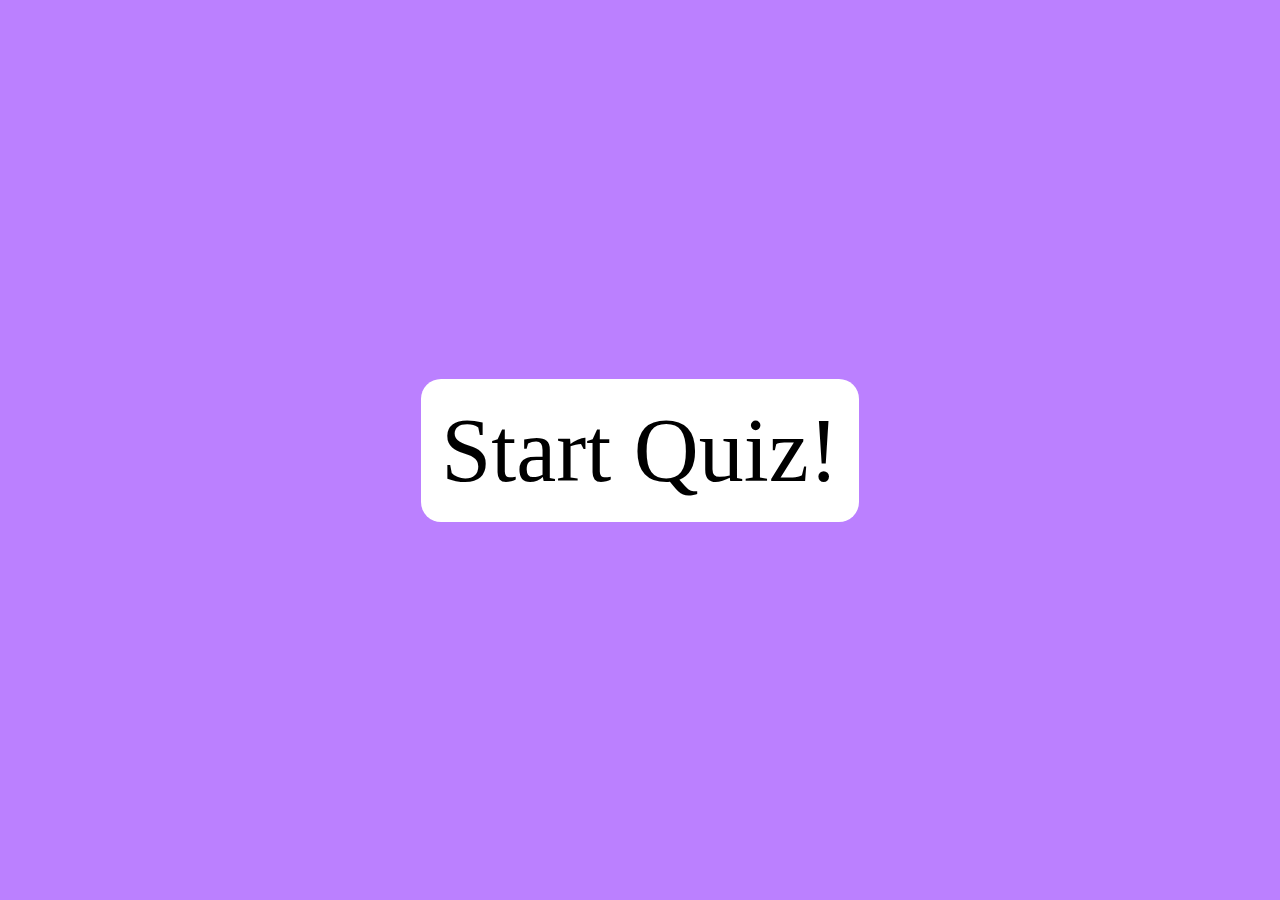
<file: 0 - START CODE/index.html>
<!DOCTYPE html>
<html lang="en">
  <head>
    <meta charset="UTF-8" />
    <title>Quiz</title>
    <link rel="stylesheet" href="style.css" />
    <script defer src="quiz.js"></script>
  </head>
  <body>
    <div id="start" style="display: none">Start Quiz!</div>

    <div id="quiz">
      <div id="question">QQQQQQQQ</div>

      <div id="choices">
        <div class="choice" id="A" onclick="checkAnswer('A')">AAAA</div>
        <div class="choice" id="B" onclick="checkAnswer('B')">BBBB</div>
        <div class="choice" id="C" onclick="checkAnswer('C')">CCCC</div>
        <div class="choice" id="D" onclick="checkAnswer('C')">DD</div>
      </div>

      <div id="scoreContainer" style="display: none"></div>
    </div>
  </body>
</html>
</file>
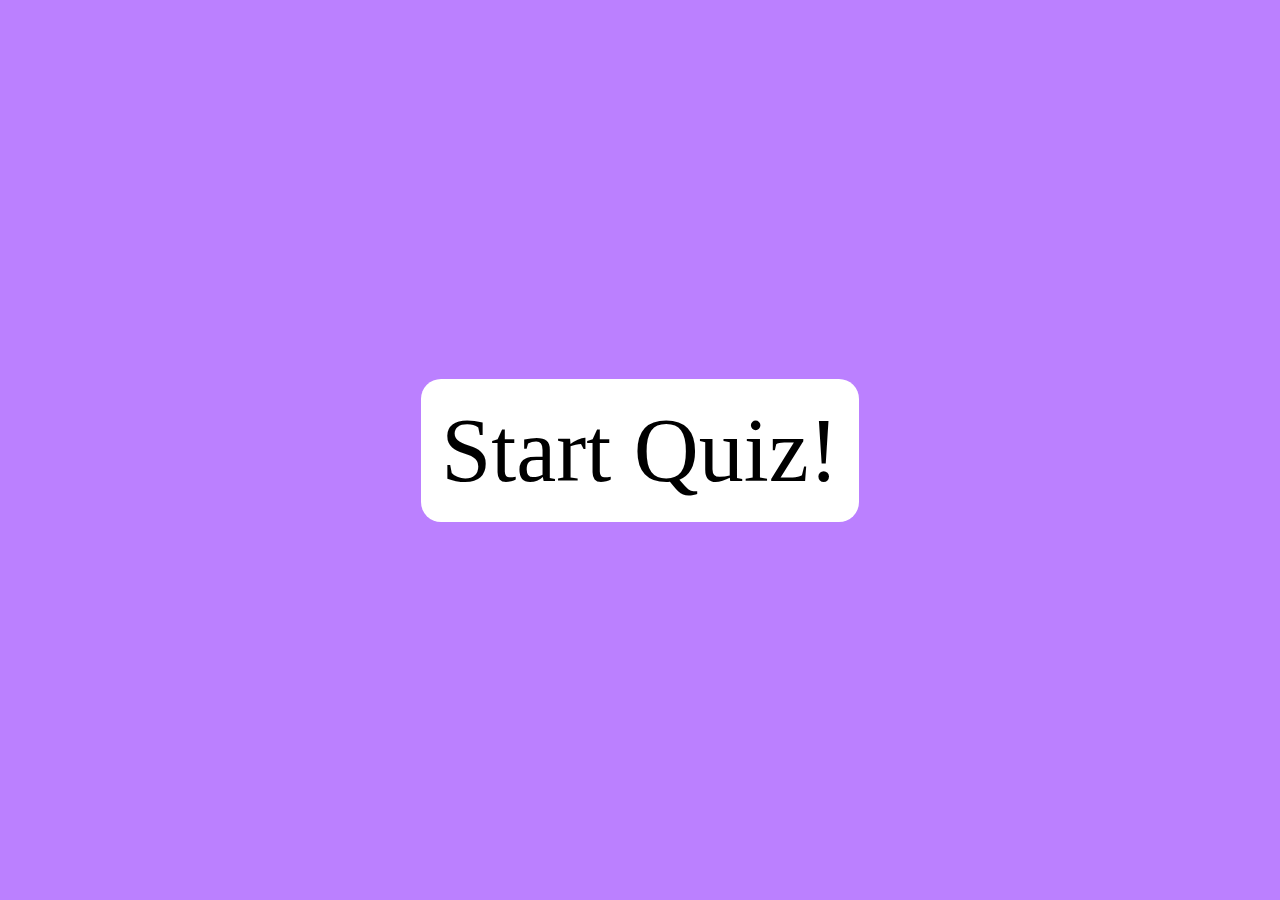
<file: 1 - Show hide functions/index.html>
<!DOCTYPE html>
<html lang="en">
  <head>
    <meta charset="UTF-8" />
    <title>Quiz</title>
    <link rel="stylesheet" href="style.css" />
    <script defer src="quiz.js"></script>
  </head>
  <body>
    <div id="start">Start Quiz!</div>

    <div id="quiz">
      <div id="question">QQQQQQQQ</div>

      <div id="choices">
        <div class="choice" id="A" onclick="checkAnswer('A')">AAAA</div>
        <div class="choice" id="B" onclick="checkAnswer('B')">BBBB</div>
        <div class="choice" id="C" onclick="checkAnswer('C')">CCCC</div>
        <div class="choice" id="D" onclick="checkAnswer('D')">DDDD</div>
      </div>

      
    </div>
    <div id="score" ></div>
  </body>
</html>
</file>
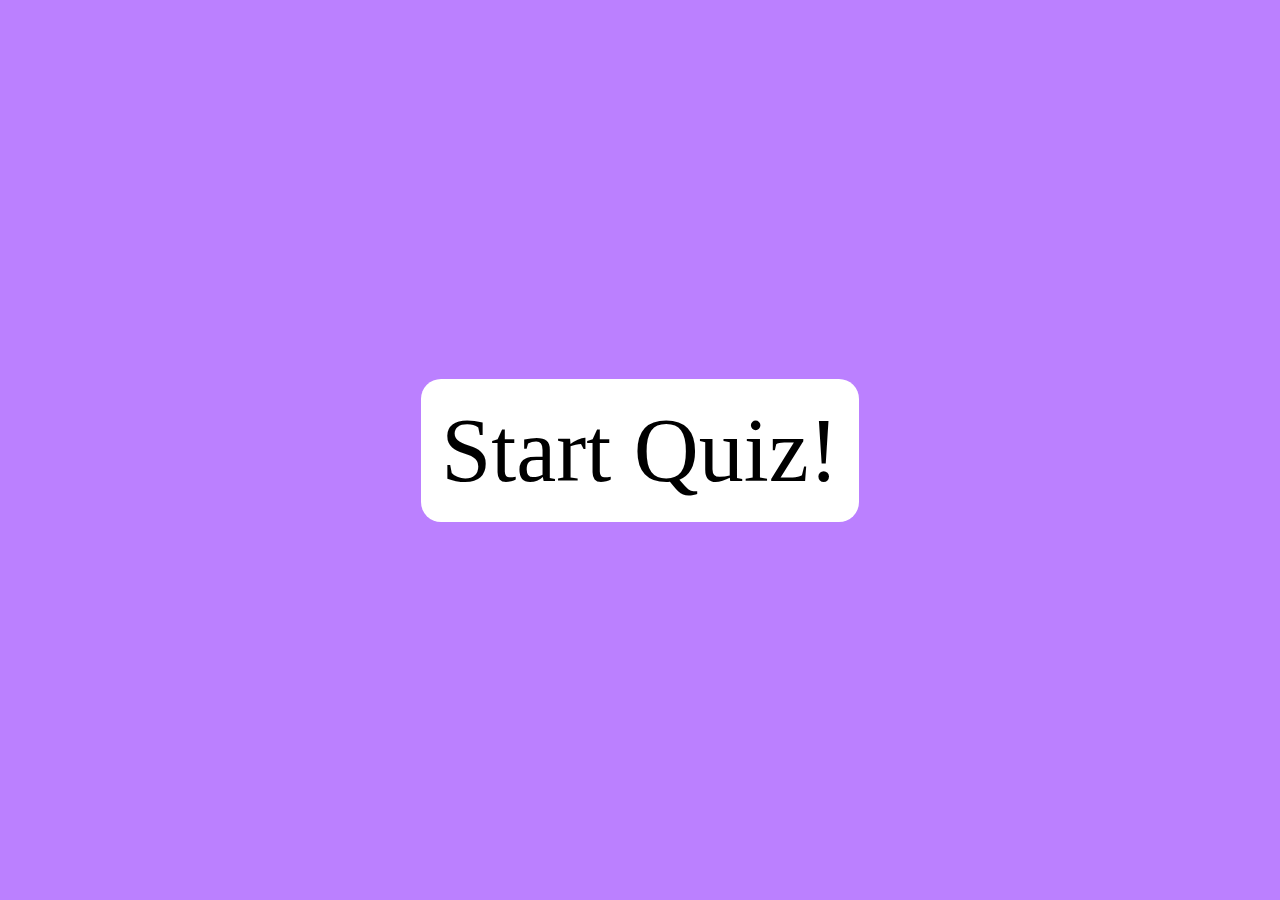
<file: 2 - The player view/index.html>
<!DOCTYPE html>
<html lang="en">
  <head>
    <meta charset="UTF-8" />
    <title>Quiz</title>
    <link rel="stylesheet" href="style.css" />
    <script defer src="quiz.js"></script>
  </head>
  <body>
    <div id="start" >Start Quiz!</div>

    <div id="quiz" style="display: none;">
      <div id="question">QQQQQQQQ</div>

      <div id="choices">
        <div class="choice" id="A" onclick="checkAnswer('A')">AAAA</div>
        <div class="choice" id="B" onclick="checkAnswer('B')">BBBB</div>
        <div class="choice" id="C" onclick="checkAnswer('C')">CCCC</div>
        <div class="choice" id="D" onclick="checkAnswer('D')">DDDD</div>
      </div>

      
    </div>
    <div id="score" ></div>
  </body>
</html>
</file>
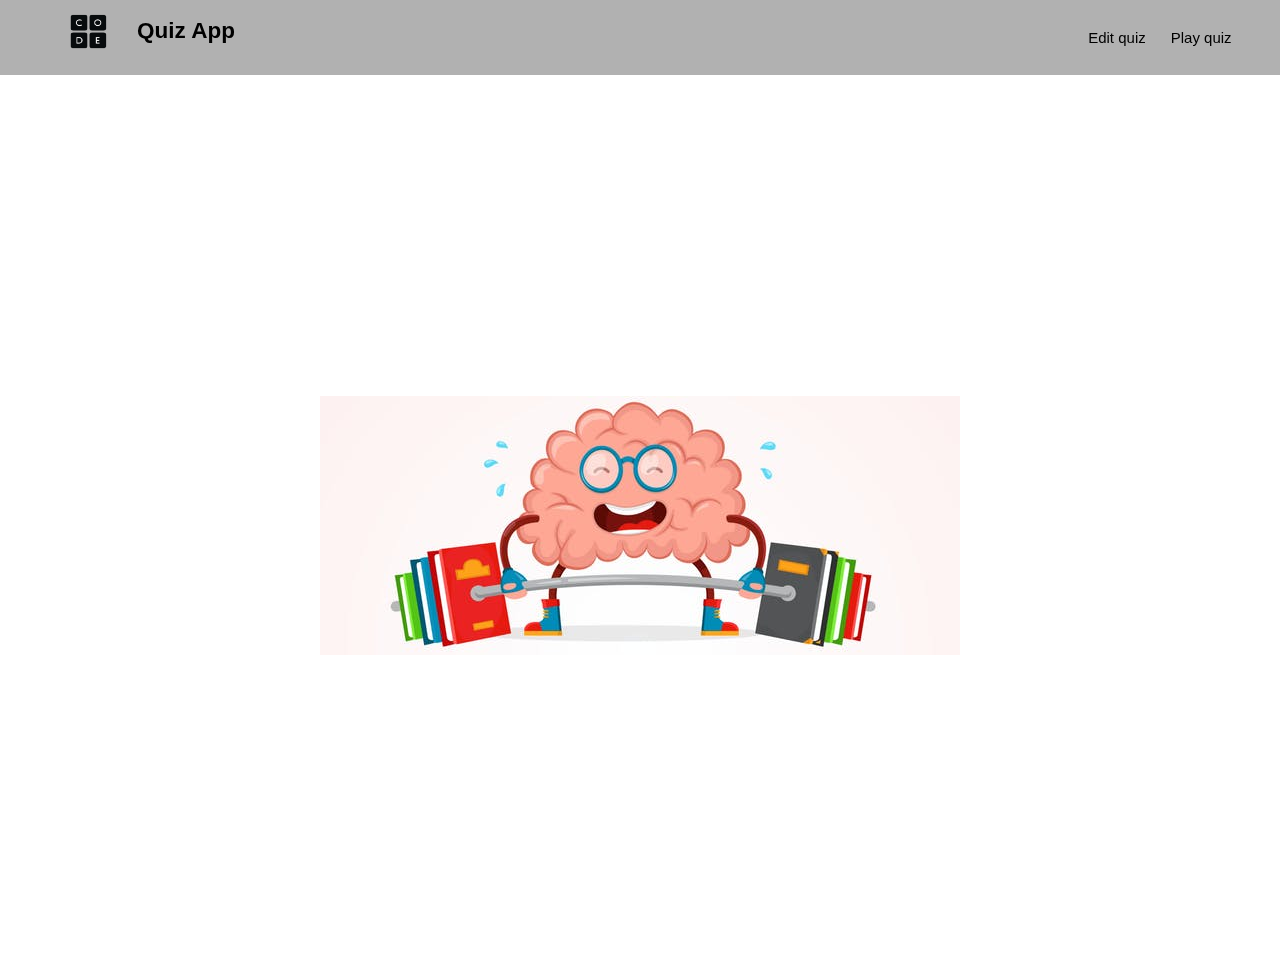
<file: 3 - Navigation and separate views/index.html>
<!DOCTYPE html>
<html lang="en">
  <head>
    <meta charset="UTF-8" />
    <title>Quiz3</title>
    <link rel="stylesheet" href="css/style.css" />
  </head>
  <body>
    <nav>
      <ul>
        <a href="/index.html"><img src="img/logo.png" /></a>
        <h2>Quiz App</h2>
      </ul>
      <ul>
        <li><a href="views/edit/edit.html">Edit quiz</a></li>
        <li><a href="views/play/play.html">Play quiz</a></li>
      </ul>
    </nav>

    <div id="welcome">
      <img src="img/welcome.jpg" />
    </div>
  </body>
</html>
</file>
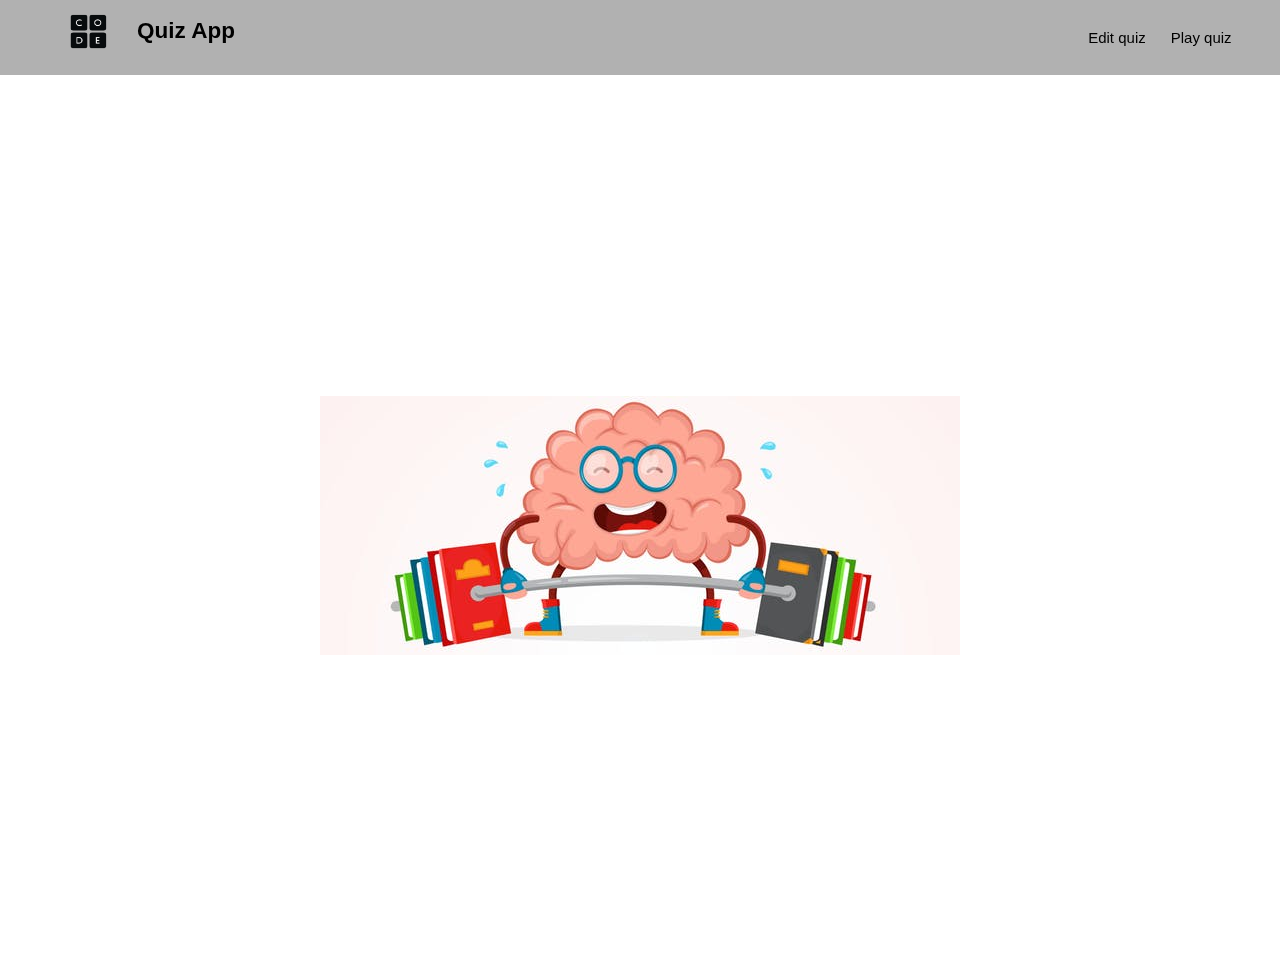
<file: 4 - The edition view/index.html>
<!DOCTYPE html>
<html lang="en">
  <head>
    <meta charset="UTF-8" />
    <title>Quiz4</title>
    <link rel="stylesheet" href="css/style.css" />
  </head>
  <body>
    <nav>
      <ul>
        <a href="/index.html"><img src="img/logo.png" /></a>
        <h2>Quiz App</h2>
      </ul>
      <ul>
        <li><a href="views/edit/edit.html">Edit quiz</a></li>
        <li><a href="views/play/play.html">Play quiz</a></li>
      </ul>
    </nav>

    <div id="welcome">
      <img src="img/welcome.jpg" />
    </div>
  </body>
</html>
</file>
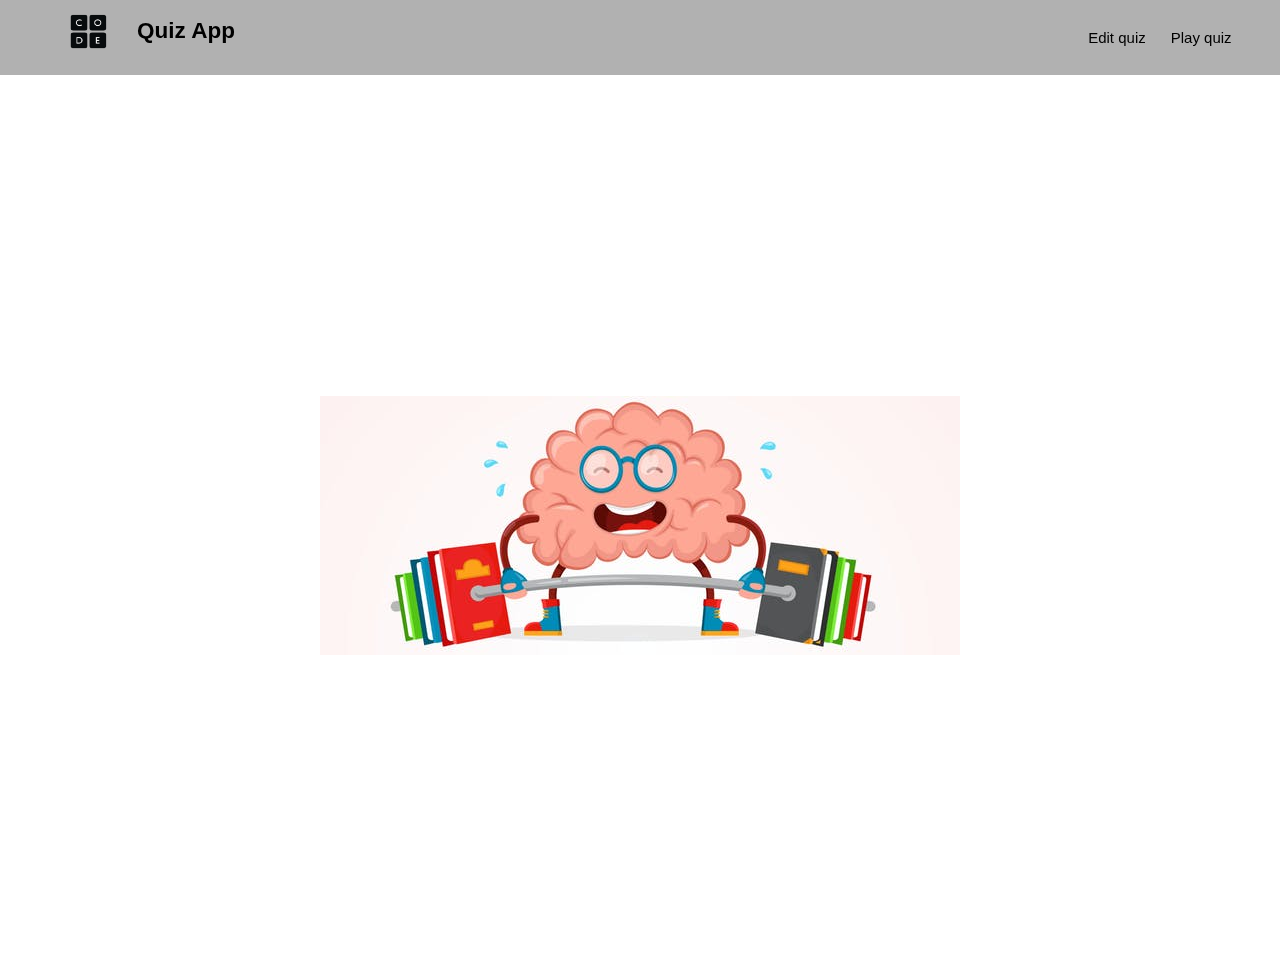
<file: answer/index.html>
<!DOCTYPE html>
<html lang="en">
  <head>
    <meta charset="UTF-8" />
    <title>Quiz5</title>
    <link rel="stylesheet" href="css/style.css" />
  </head>
  <body>
    <nav>
      <ul>
        <a href="/index.html"><img src="img/logo.png" /></a>
        <h2>Quiz App</h2>
      </ul>
      <ul>
        <li><a href="views/edit/edit.html">Edit quiz</a></li>
        <li><a href="views/play/play.html">Play quiz</a></li>
      </ul>
    </nav>

    <div id="welcome">
      <img src="img/welcome.jpg" />
    </div>
  </body>
</html>
</file>
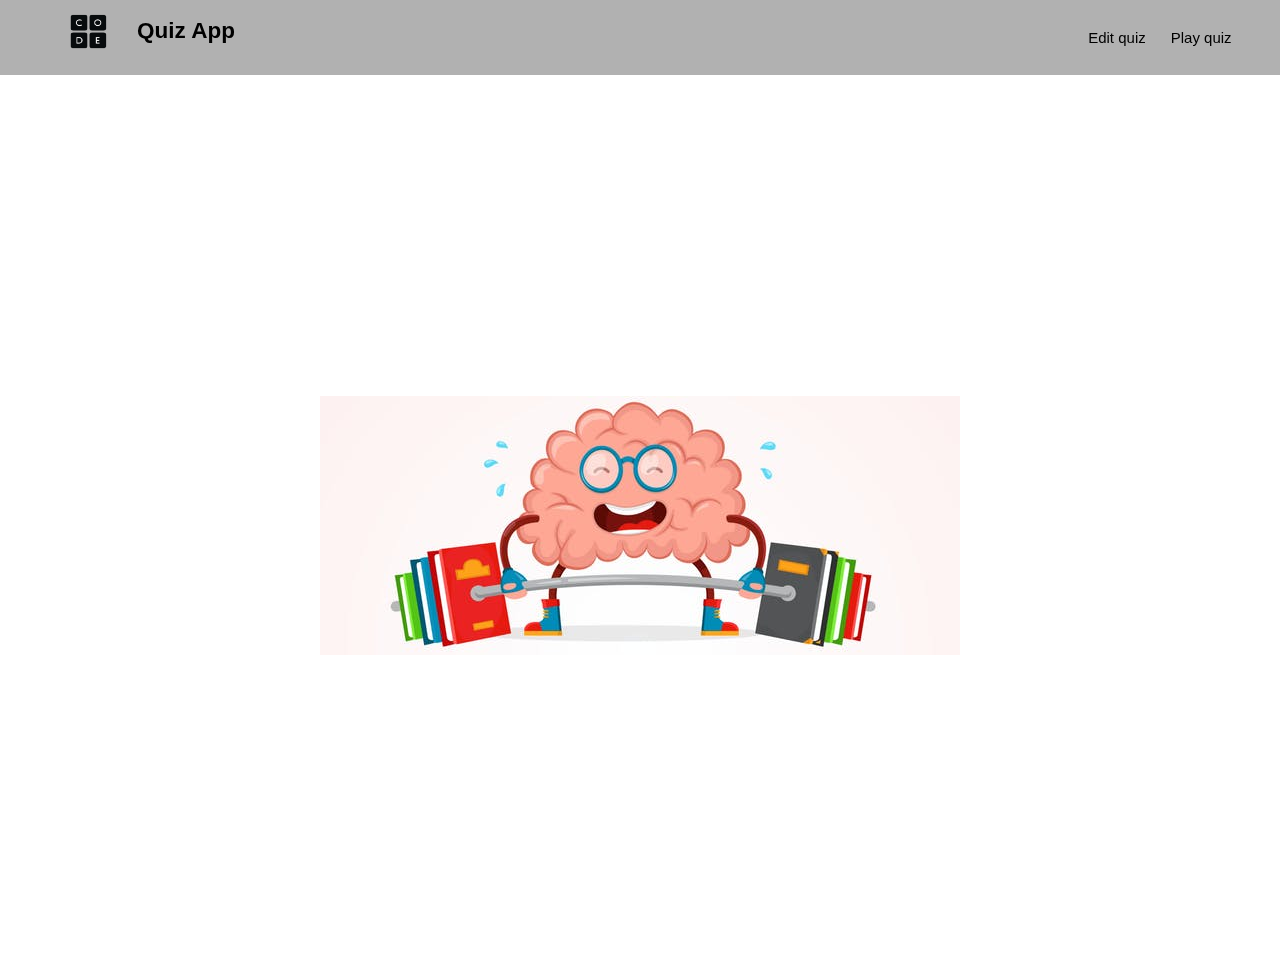
<file: X - FINAL CODE/index.html>
<!DOCTYPE html>
<html lang="en">
  <head>
    <meta charset="UTF-8" />
    <title>Quiz</title>
    <link rel="stylesheet" href="css/style.css" />
  </head>
  <body>
    <nav>
      <ul>
        <a href="/index.html"><img src="img/logo.png" /></a>
        <h2>Quiz App</h2>
      </ul>
      <ul>
        <li><a href="views/edit/edit.html">Edit quiz</a></li>
        <li><a href="views/play/play.html">Play quiz</a></li>
      </ul>
    </nav>

    <div id="welcome">
      <img src="img/welcome.jpg" />
    </div>
  </body>
</html>
</file>
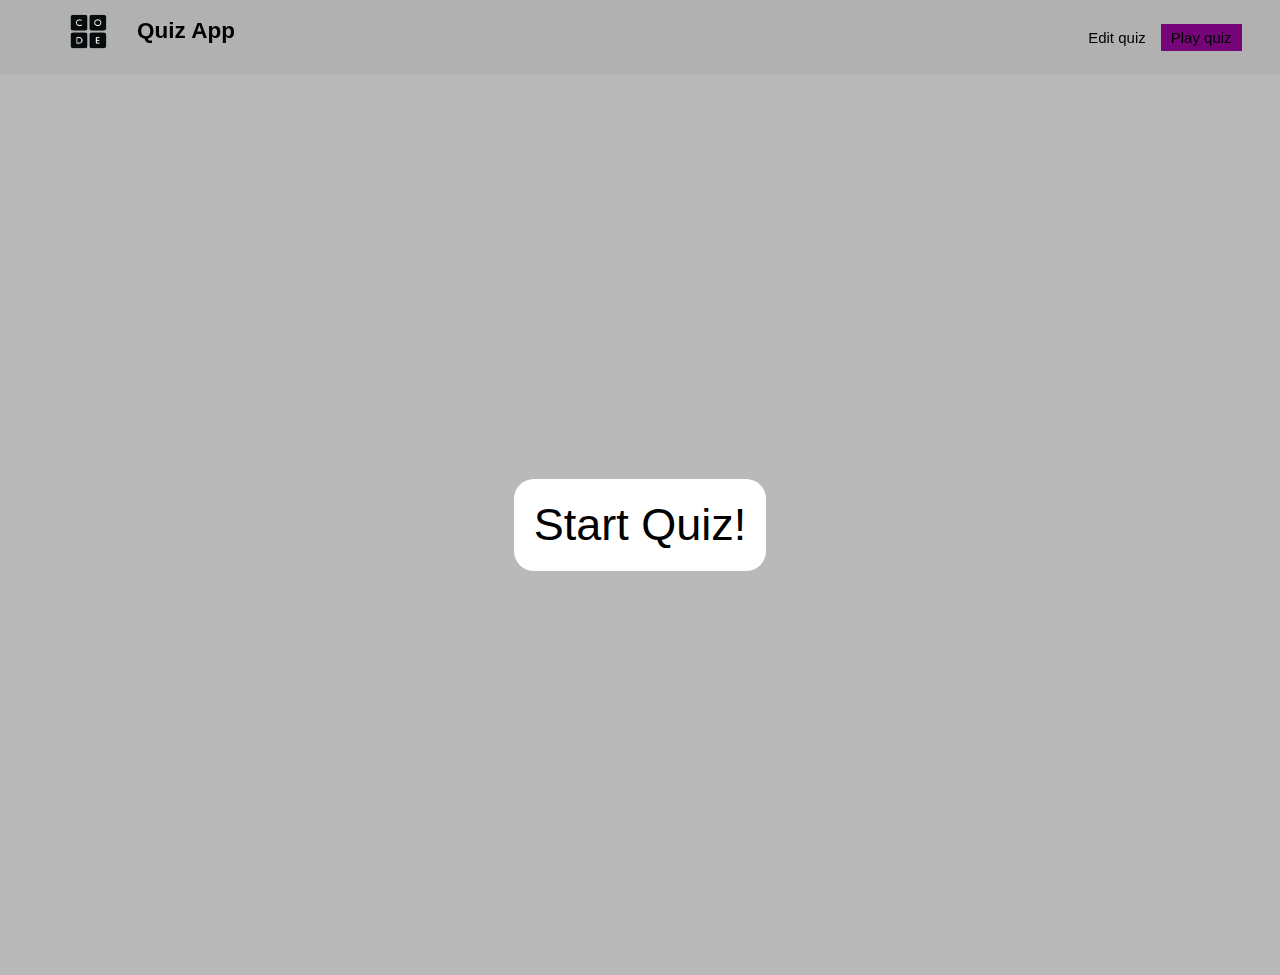
<file: 3 - Navigation and separate views/views/play/play.html>
<!DOCTYPE html>
<html lang="en">
  <head>
    <meta charset="UTF-8" />
    <title>Quiz</title>
    <link rel="stylesheet" href="../../css/style.css" />
    <script defer src="play.js"></script>
  </head>
  <body>
    <nav>
      <ul>
        <a href="../../index.html"><img src="../../img/logo.png" /></a>
        <h2>Quiz App</h2>
      </ul>
      <ul>
        <li><a href="../edit/edit.html">Edit quiz</a></li>
        <li class="active"><a href="play.html">Play quiz</a></li>
      </ul>
    </nav>
    <div id="play-view">
      <div id="start">Start Quiz!</div>

      <div id="quiz" style="display: none">
        <p id="question"></p>
        <div id="choices">
          <div class="choice" id="A" onclick="checkAnswer('A')">AAAA</div>
          <div class="choice" id="B" onclick="checkAnswer('B')">BBBB</div>
          <div class="choice" id="C" onclick="checkAnswer('C')">CCCC</div>
          <div class="choice" id="D" onclick="checkAnswer('C')">DD</div>
        </div>
      </div>
      <div id="score" style="display: none"></div>
    </div>
  </body>
</html>
</file>
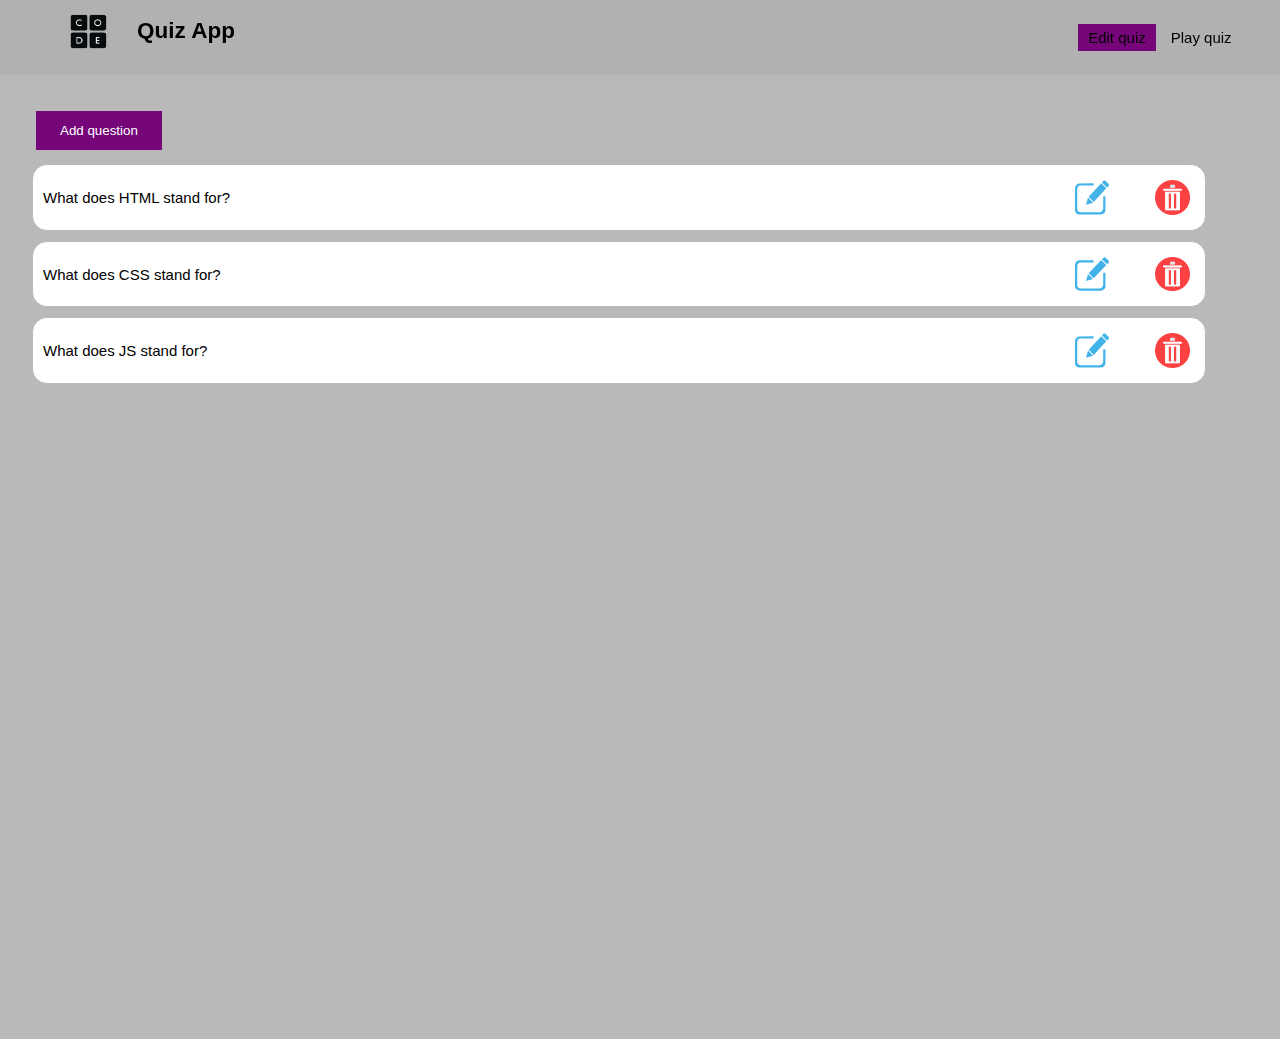
<file: 4 - The edition view/views/edit/edit.html>
<!DOCTYPE html>
<html lang="en">
  <head>
    <meta charset="UTF-8" />
    <title>Quiz</title>
    <link rel="stylesheet" href="../../css/style.css" />
    <script defer src="edit.js"></script>
  </head>
  <body>
    <nav>
      <ul>
        <a href="../../index.html"><img src="../../img/logo.png" /></a>
        <h2>Quiz App</h2>
      </ul>
      <ul>
        <li class="active"><a href="edit.html">Edit quiz</a></li>
        <li><a href="../play/play.html">Play quiz</a></li>
      </ul>
    </nav>

    <div id="questions-dialog" style="display: none">
      <dialog open>
        <header>Create new question</header>

        <section>
          <label>Title</label>
          <input id="title" type="text" placeholder="Question title" />

          <label>Answers</label>
          <input id="choiceA" type="text" placeholder="Answer A" />
          <input id="choiceB" type="text" placeholder="Answer B" />
          <input id="choiceC" type="text" placeholder="Answer C" />
          <input id="choiceD" type="text" placeholder="Answer D" />
        </section>

        <menu>
          <button onclick="onCancel()">Cancel</button>
          <button id="createEditButton" onclick="onCreate()">Create</button>
        </menu>
      </dialog>
    </div>

    <div id="questions-view">
      <button onclick="onAddQuestion()">Add question</button>

      <div id="questions-container"></div>
    </div>
  </body>
</html>
</file>
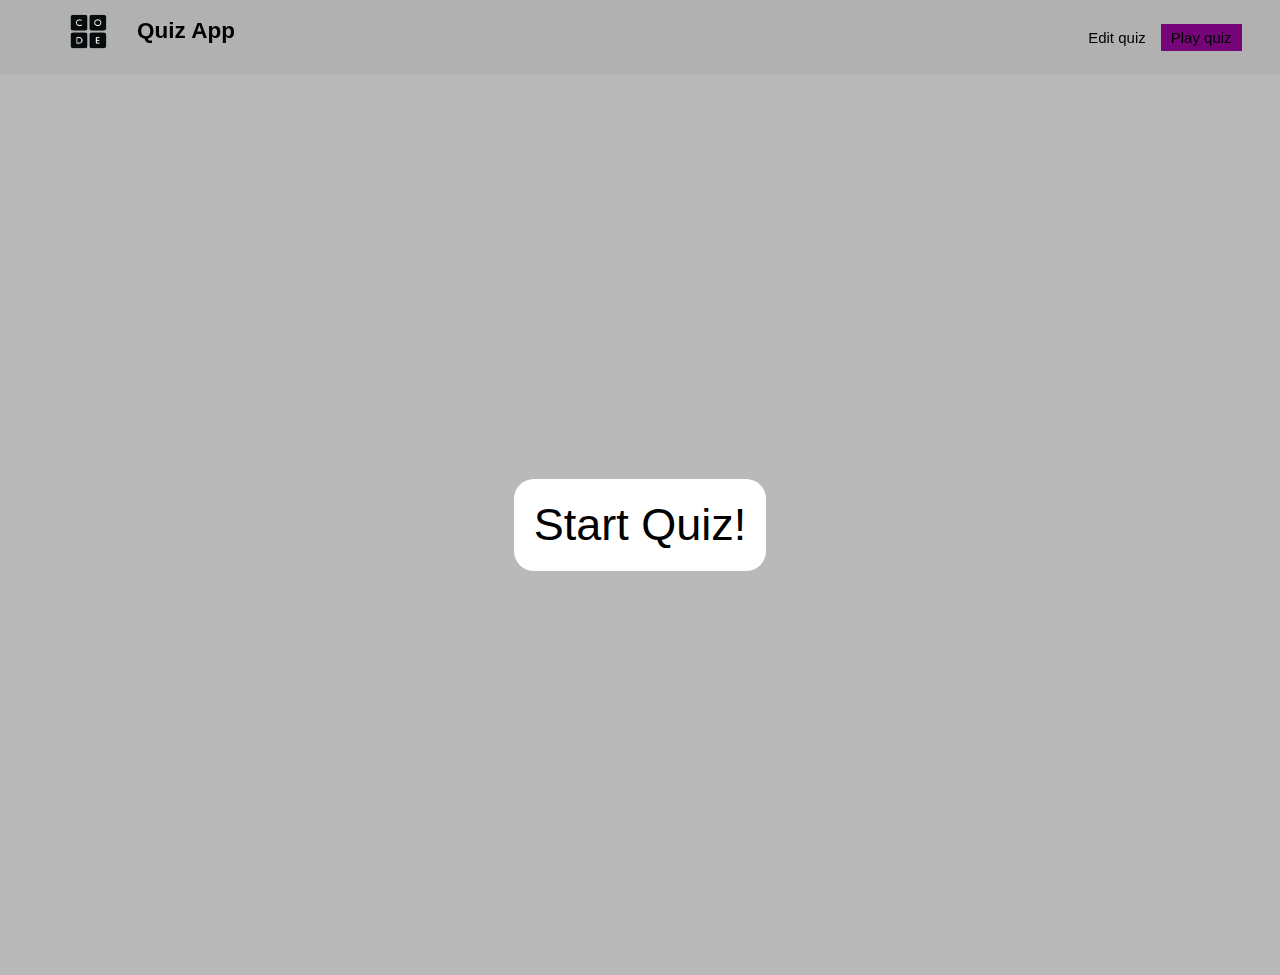
<file: answer/views/play/play.html>
<!DOCTYPE html>
<html lang="en">
  <head>
    <meta charset="UTF-8" />
    <title>Quiz</title>
    <link rel="stylesheet" href="../../css/style.css" />
    <script defer src="play.js"></script>
  </head>
  <body>
    <nav>
      <ul>
        <a href="../../index.html"><img src="../../img/logo.png" /></a>
        <h2>Quiz App</h2>
      </ul>
      <ul>
        <li><a href="../edit/edit.html">Edit quiz</a></li>
        <li class="active"><a href="play.html">Play quiz</a></li>
      </ul>
    </nav>


    <div id="play-view">
      <div id="start">Start Quiz!</div>

      <div id="quiz" style="display: none">
        <div id="question">MY QUESTION</div>
  
        <div id="choices">
          <button id="A" onclick="checkAnswer('A')">MY CHOICE A</button>
          <button id="B" onclick="checkAnswer('B')">MY CHOICE B</button>
          <button id="C" onclick="checkAnswer('C')">MY CHOICE C</button>
          <button  id="D" onclick="checkAnswer('D')">MY CHOICE D</button>
        </div>
        <!-- progress bar code -->
        <div id="progress-bar">
          <div id="progress"></div>
        </div>
        <!-- end progress bar code -->
      </div>
  
      <div id="score" style="display: none">
          <img id="score_img"></img>
          <p  id="score_p"></p>
      </div>
    </div>
  </body>
</html>
</file>
<file: 0 - START CODE/style.css>
body {
  padding: 0;
  margin: 0;
  display: flex;
  width: 100vw;
  height: 100vh;
  justify-content: center;
  align-items: center;
  background-color: rgb(187, 128, 255);
  font-size: 30px;
  font-family: calibri;
  box-sizing: border-box;
}

#start {
  background-color: white;
  border-radius: 20px;
  padding: 20px;
  font-size: 300%;
  cursor: pointer;
}

#quiz {
  width: 800px;
  max-width: 80%;
  background-color: white;
  border-radius: 20px;
  padding: 10px;
}

#question {
  display: flex;
  justify-content: center;
  align-items: center;
}

#choices {
  display: grid;
  grid-template-columns: repeat(2, auto);
  gap: 10px;
  margin: 20px 0;
  justify-content: center;
  align-items: center;
}

.choice {
  display: inline-block;
  width: 135px;
  text-align: center;
  border: 1px solid grey;
  border-radius: 5px;
  cursor: pointer;
  padding: 5px;
}
.choice:hover {
  border: 1px solid rgb(15, 15, 15);
}

#scoreContainer {
  display: flex;
  justify-content: center;
  align-items: center;
}
</file>
<file: 1 - Show hide functions/style.css>
body {
  padding: 0;
  margin: 0;
  display: flex;
  width: 100vw;
  height: 100vh;
  justify-content: center;
  align-items: center;
  background-color: rgb(187, 128, 255);
  font-size: 30px;
  font-family: calibri;
  box-sizing: border-box;
}

#start {
  background-color: white;
  border-radius: 20px;
  padding: 20px;
  font-size: 300%;
  cursor: pointer;
}

#quiz {
  width: 800px;
  max-width: 80%;
  background-color: white;
  border-radius: 20px;
  padding: 10px;
}

#question {
  display: flex;
  justify-content: center;
  align-items: center;
}

#choices {
  display: grid;
  grid-template-columns: repeat(2, auto);
  gap: 10px;
  margin: 20px 0;
  justify-content: center;
  align-items: center;
}

.choice {
  display: inline-block;
  width: 135px;
  text-align: center;
  border: 1px solid grey;
  border-radius: 5px;
  cursor: pointer;
  padding: 5px;
}
.choice:hover {
  border: 1px solid rgb(15, 15, 15);
}

#scoreContainer {
  display: flex;
  justify-content: center;
  align-items: center;
}
</file>
<file: 2 - The player view/style.css>
body {
  padding: 0;
  margin: 0;
  display: flex;
  width: 100vw;
  height: 100vh;
  justify-content: center;
  align-items: center;
  background-color: rgb(187, 128, 255);
  font-size: 30px;
  font-family: calibri;
  box-sizing: border-box;
}

#start {
  background-color: white;
  border-radius: 20px;
  padding: 20px;
  font-size: 300%;
  cursor: pointer;
}

#quiz {
  width: 800px;
  max-width: 80%;
  background-color: white;
  border-radius: 20px;
  padding: 10px;
}

#question {
  display: flex;
  justify-content: center;
  align-items: center;
}

#choices {
  display: grid;
  grid-template-columns: repeat(2, auto);
  gap: 10px;
  margin: 20px 0;
  justify-content: center;
  align-items: center;
}

.choice {
  display: inline-block;
  width: 135px;
  text-align: center;
  border: 1px solid grey;
  border-radius: 5px;
  cursor: pointer;
  padding: 5px;
}
.choice:hover {
  border: 1px solid rgb(15, 15, 15);
}

#score {
  display: flex;
  justify-content: center;
  align-items: center;
}
</file>
<file: 3 - Navigation and separate views/css/style.css>
:root {
  --main-color: #750579;
  --main-color-light: rgb(185, 185, 185);
  --grey-color: #b6b6b6;
}

/* --------------- COMMON STYLE   ------------------------------------   */

body {
  padding: 0;
  margin: 0;
  font-size: 15px;
  font-family: sans-serif;
  box-sizing: border-box;
}

button {
  margin: 0.25rem;
  padding: 0.75rem 1.5rem;
  font-family: inherit;
  background-color: var(--main-color);
  border: 0px;
  color: white;
  cursor: pointer;
}

button:hover,
button:active {
  background-color: var(--grey-color);
}

.button {
  display: inline-block;
  text-align: center;
  background-color: white;
  border: 1px solid grey;
  border-radius: 5px;
  cursor: pointer;
  padding: 10px;
}
.button:hover {
  border: 1px solid rgb(15, 15, 15);
  background-color: rgb(233, 233, 233);
}

/* --------------- WELCOME VIEW    --------------------- ---------------   */

#welcome {
  display: flex;
  justify-content: center;
  align-items: center;
  width: 100vw;
  height: 100vh;
}
/* --------------- PLAY VIEW    --------------------- ---------------   */

#play-view {
  background-color: var(--main-color-light);

  display: flex;
  justify-content: center;
  align-items: center;
  width: 100vw;
  height: 100vh;
}

#start {
  background-color: white;
  border-radius: 20px;
  padding: 20px;
  font-size: 300%;
  cursor: pointer;
}

#quiz {
  width: 50%;
  max-width: 80%;
  background-color: white;
  border-radius: 20px;
  padding: 10px;
}

#score {
  display: flex;
  justify-content: center;
  align-items: center;
}

#question {
  display: flex;
  justify-content: center;
  align-items: center;
}

#choices {
  display: grid;
  grid-template-columns: repeat(2, auto);
  gap: 10px;
  margin: 20px 0;
  justify-content: center;
  align-items: center;
}

/* --------------- EDIT VIEW STYLE   ---------------   */
#questions-view {
  background-color: var(--main-color-light);
  padding: 2rem;
  width: 100vw;
  height: 100vh;
}

#edit-buttons {
  display: flex;
  justify-content: flex-end;
}

.card {
  display: flex;
  justify-content: space-between;
  align-items: center;
  width: 90%;
  margin: 10px 0;
  padding: 10px;

  border: 1px solid var(--main-color-light);
  background-color: white;
  border-radius: 15px;
}

.question-info {
  width: 60%;
  display: flex;
  flex-direction: column;
}

.actions {
  width: 10%;
  display: flex;
  justify-content: space-between;
  padding: 5px;
  cursor: pointer;
}
.actions img {
  width: 30%;
}

/* ----------------------------- DIALOG   --------------------------   */

#questions-dialog {
  position: fixed;
  top: 0;
  left: 0;
  height: 100vh;
  width: 100%;
  background-color: rgba(0, 0, 0, 0.75);
  z-index: 10;
}

dialog {
  position: fixed;
  top: 10vh;
  left: 20%;
  width: 60%;
  z-index: 100;
  border-radius: 12px;
  border: none;
  box-shadow: 0 2px 8px rgba(0, 0, 0, 0.26);
  padding: 0;
  margin: 0;
  overflow: hidden;
}

dialog header {
  background-color: var(--main-color);
  color: white;
  font-size: 1.25rem;
  width: 100%;
  padding: 1rem;
}

dialog section {
  padding: 1rem;
}

dialog menu {
  padding: 1rem;
  display: flex;
  justify-content: flex-end;
  margin: 0;
}

dialog label {
  font-weight: bold;
  display: block;
  margin-top: 1rem;
  margin-bottom: 0.5rem;
}

input {
  display: block;
  width: 100%;
  border: 1px solid #ccc;
  font-size: 1.1rem;
  margin-top: 0.5rem;
  margin-bottom: 0.5rem;
}

input:focus {
  background-color: #f0e6fd;
  outline: none;
  border-color: var(--main-color-light);
}

/* ----------------------------- MENU (THX GROUP 8 !)   --------------------------   */

nav {
  display: flex;
  justify-content: space-between;
  align-items: center;
  background-color: rgba(128, 128, 128, 0.61);
  position: sticky;
  top: 0;
}

ul img {
  margin-left: 30px;
}

ul > h2 {
  margin-left: 30px;
}

nav img {
  width: 37px;
  height: 37px;
  cursor: pointer;
}

ul {
  display: flex;
  margin-top: 1%;
  margin-right: 3%;
  margin-bottom: 1%;
}

ul li {
  list-style: none;
  padding: 5px 10px;
  margin-left: 5px;
  cursor: pointer;
}

ul li a {
  text-decoration: none;
  color: rgb(0, 0, 0);
}
ul li:hover {
  background-color: var(--main-color-light);
  border: none;
}

.active {
  background-color: var(--main-color);
  color: white;
}

ul h2 {
  margin-top: 5px;
}
</file>
<file: 4 - The edition view/css/style.css>
:root {
  --main-color: #750579;
  --main-color-light: rgb(185, 185, 185);
  --grey-color: #b6b6b6;
}

/* --------------- COMMON STYLE   ------------------------------------   */

body {
  padding: 0;
  margin: 0;
  font-size: 15px;
  font-family: sans-serif;
  box-sizing: border-box;
}

button {
  margin: 0.25rem;
  padding: 0.75rem 1.5rem;
  font-family: inherit;
  background-color: var(--main-color);
  border: 0px;
  color: white;
  cursor: pointer;
}

button:hover,
button:active {
  background-color: var(--grey-color);
}

.button {
  display: inline-block;
  text-align: center;
  background-color: white;
  border: 1px solid grey;
  border-radius: 5px;
  cursor: pointer;
  padding: 10px;
}
.button:hover {
  border: 1px solid rgb(15, 15, 15);
  background-color: rgb(233, 233, 233);
}

/* --------------- WELCOME VIEW    --------------------- ---------------   */

#welcome {
  display: flex;
  justify-content: center;
  align-items: center;
  width: 100vw;
  height: 100vh;
}
/* --------------- PLAY VIEW    --------------------- ---------------   */

#play-view {
  background-color: var(--main-color-light);

  display: flex;
  justify-content: center;
  align-items: center;
  width: 100vw;
  height: 100vh;
}

#start {
  background-color: white;
  border-radius: 20px;
  padding: 20px;
  font-size: 300%;
  cursor: pointer;
}

#quiz {
  width: 50%;
  max-width: 80%;
  background-color: white;
  border-radius: 20px;
  padding: 10px;
}

#score {
  display: flex;
  justify-content: center;
  align-items: center;
}

#question {
  display: flex;
  justify-content: center;
  align-items: center;
}

#choices {
  display: grid;
  grid-template-columns: repeat(2, auto);
  gap: 10px;
  margin: 20px 0;
  justify-content: center;
  align-items: center;
}

/* --------------- EDIT VIEW STYLE   ---------------   */
#questions-view {
  background-color: var(--main-color-light);
  padding: 2rem;
  width: 100vw;
  height: 100vh;
}

#edit-buttons {
  display: flex;
  justify-content: flex-end;
}

.card {
  display: flex;
  justify-content: space-between;
  align-items: center;
  width: 90%;
  margin: 10px 0;
  padding: 10px;

  border: 1px solid var(--main-color-light);
  background-color: white;
  border-radius: 15px;
}

.question-info {
  width: 60%;
  display: flex;
  flex-direction: column;
}

.actions {
  width: 10%;
  display: flex;
  justify-content: space-between;
  padding: 5px;
  cursor: pointer;
}
.actions img {
  width: 30%;
}

/* ----------------------------- DIALOG   --------------------------   */

#questions-dialog {
  position: fixed;
  top: 0;
  left: 0;
  height: 100vh;
  width: 100%;
  background-color: rgba(0, 0, 0, 0.75);
  z-index: 10;
}

dialog {
  position: fixed;
  top: 10vh;
  left: 20%;
  width: 60%;
  z-index: 100;
  border-radius: 12px;
  border: none;
  box-shadow: 0 2px 8px rgba(0, 0, 0, 0.26);
  padding: 0;
  margin: 0;
  overflow: hidden;
}

dialog header {
  background-color: var(--main-color);
  color: white;
  font-size: 1.25rem;
  width: 100%;
  padding: 1rem;
}

dialog section {
  padding: 1rem;
}

dialog menu {
  padding: 1rem;
  display: flex;
  justify-content: flex-end;
  margin: 0;
}

dialog label {
  font-weight: bold;
  display: block;
  margin-top: 1rem;
  margin-bottom: 0.5rem;
}

input {
  display: block;
  width: 100%;
  border: 1px solid #ccc;
  font-size: 1.1rem;
  margin-top: 0.5rem;
  margin-bottom: 0.5rem;
}

input:focus {
  background-color: #f0e6fd;
  outline: none;
  border-color: var(--main-color-light);
}

/* ----------------------------- MENU (THX GROUP 8 !)   --------------------------   */

nav {
  display: flex;
  justify-content: space-between;
  align-items: center;
  background-color: rgba(128, 128, 128, 0.61);
  position: sticky;
  top: 0;
}

ul img {
  margin-left: 30px;
}

ul > h2 {
  margin-left: 30px;
}

nav img {
  width: 37px;
  height: 37px;
  cursor: pointer;
}

ul {
  display: flex;
  margin-top: 1%;
  margin-right: 3%;
  margin-bottom: 1%;
}

ul li {
  list-style: none;
  padding: 5px 10px;
  margin-left: 5px;
  cursor: pointer;
}

ul li a {
  text-decoration: none;
  color: rgb(0, 0, 0);
}
ul li:hover {
  background-color: var(--main-color-light);
  border: none;
}

.active {
  background-color: var(--main-color);
  color: white;
}

ul h2 {
  margin-top: 5px;
}
</file>
<file: answer/css/style.css>
:root {
  --main-color: #750579;
  --main-color-light: rgb(185, 185, 185);
  --grey-color: #b6b6b6;
}

/* --------------- COMMON STYLE   ------------------------------------   */

body {
  padding: 0;
  margin: 0;
  font-size: 15px;
  font-family: sans-serif;
  box-sizing: border-box;
}

button {
  margin: 0.25rem;
  padding: 0.75rem 1.5rem;
  font-family: inherit;
  background-color: var(--main-color);
  border: 0px;
  color: white;
  cursor: pointer;
}

button:hover,
button:active {
  background-color: var(--grey-color);
}

.button {
  display: inline-block;
  text-align: center;
  background-color: white;
  border: 1px solid grey;
  border-radius: 5px;
  cursor: pointer;
  padding: 10px;
}
.button:hover {
  border: 1px solid rgb(15, 15, 15);
  background-color: rgb(233, 233, 233);
}

/* --------------- WELCOME VIEW    --------------------- ---------------   */

#welcome {
  display: flex;
  justify-content: center;
  align-items: center;
  width: 100vw;
  height: 100vh;
}
/* --------------- PLAY VIEW    --------------------- ---------------   */

#play-view {
  background-color: var(--main-color-light);

  display: flex;
  justify-content: center;
  align-items: center;
  width: 100vw;
  height: 100vh;
}

#start {
  background-color: white;
  border-radius: 20px;
  padding: 20px;
  font-size: 300%;
  cursor: pointer;
}

#quiz {
  width: 50%;
  max-width: 80%;
  background-color: white;
  border-radius: 20px;
  padding: 10px;
}

#score {
  display: flex;
  justify-content: center;
  align-items: center;
}

#question {
  display: flex;
  justify-content: center;
  align-items: center;
}

#choices {
  display: grid;
  grid-template-columns: repeat(2, auto);
  gap: 10px;
  margin: 20px 0;
  justify-content: center;
  align-items: center;
}

/* --------------- EDIT VIEW STYLE   ---------------   */
#questions-view {
  background-color: var(--main-color-light);
  padding: 2rem;
  width: 100vw;
  height: 100vh;
}

#edit-buttons {
  display: flex;
  justify-content: flex-end;
}

.card {
  display: flex;
  justify-content: space-between;
  align-items: center;
  width: 90%;
  margin: 10px 0;
  padding: 10px;

  border: 1px solid var(--main-color-light);
  background-color: white;
  border-radius: 15px;
}

.question-info {
  width: 60%;
  display: flex;
  flex-direction: column;
}

.actions {
  width: 10%;
  display: flex;
  justify-content: space-between;
  padding: 5px;
  cursor: pointer;
}
.actions img {
  width: 30%;
}

/* ----------------------------- DIALOG   --------------------------   */

#questions-dialog {
  position: fixed;
  top: 0;
  left: 0;
  height: 100vh;
  width: 100%;
  background-color: rgba(0, 0, 0, 0.75);
  z-index: 10;
}

dialog {
  position: fixed;
  top: 10vh;
  left: 20%;
  width: 60%;
  z-index: 100;
  border-radius: 12px;
  border: none;
  box-shadow: 0 2px 8px rgba(0, 0, 0, 0.26);
  padding: 0;
  margin: 0;
  overflow: hidden;
}

dialog header {
  background-color: var(--main-color);
  color: white;
  font-size: 1.25rem;
  width: 100%;
  padding: 1rem;
}

dialog section {
  padding: 1rem;
}

dialog menu {
  padding: 1rem;
  display: flex;
  justify-content: flex-end;
  margin: 0;
}

dialog label {
  font-weight: bold;
  display: block;
  margin-top: 1rem;
  margin-bottom: 0.5rem;
}

input {
  display: block;
  width: 100%;
  border: 1px solid #ccc;
  font-size: 1.1rem;
  margin-top: 0.5rem;
  margin-bottom: 0.5rem;
}

input:focus {
  background-color: #f0e6fd;
  outline: none;
  border-color: var(--main-color-light);
}

/* ----------------------------- MENU (THX GROUP 8 !)   --------------------------   */

nav {
  display: flex;
  justify-content: space-between;
  align-items: center;
  background-color: rgba(128, 128, 128, 0.61);
  position: sticky;
  top: 0;
}

ul img {
  margin-left: 30px;
}

ul > h2 {
  margin-left: 30px;
}

nav img {
  width: 37px;
  height: 37px;
  cursor: pointer;
}

ul {
  display: flex;
  margin-top: 1%;
  margin-right: 3%;
  margin-bottom: 1%;
}

ul li {
  list-style: none;
  padding: 5px 10px;
  margin-left: 5px;
  cursor: pointer;
}

ul li a {
  text-decoration: none;
  color: rgb(0, 0, 0);
}
ul li:hover {
  background-color: var(--main-color-light);
  border: none;
}

.active {
  background-color: var(--main-color);
  color: white;
}

ul h2 {
  margin-top: 5px;
}

/* --------------- PROGRESS BAR STYLE   ---------------   */
#progress-bar{
  margin-left: 15%;
  width: 70%;
  height: 30px;
  border: 1px solid black;
  
}
#progress{
  width: 0%;
  height: 100%;
  background: green;
}
</file>
<file: X - FINAL CODE/css/style.css>
:root {
  --main-color: #750579;
  --main-color-light: rgb(185, 185, 185);
  --grey-color: #b6b6b6;
}

/* --------------- COMMON STYLE   ------------------------------------   */

body {
  padding: 0;
  margin: 0;
  font-size: 15px;
  font-family: sans-serif;
  box-sizing: border-box;
}

button {
  margin: 0.25rem;
  padding: 0.75rem 1.5rem;
  font-family: inherit;
  background-color: var(--main-color);
  border: 0px;
  color: white;
  cursor: pointer;
}

button:hover,
button:active {
  background-color: var(--grey-color);
}

.button {
  display: inline-block;
  text-align: center;
  background-color: white;
  border: 1px solid grey;
  border-radius: 5px;
  cursor: pointer;
  padding: 10px;
}
.button:hover {
  border: 1px solid rgb(15, 15, 15);
  background-color: rgb(233, 233, 233);
}

/* --------------- WELCOME VIEW    --------------------- ---------------   */

#welcome {
  display: flex;
  justify-content: center;
  align-items: center;
  width: 100vw;
  height: 100vh;
}
/* --------------- PLAY VIEW    --------------------- ---------------   */

#play-view {
  background-color: var(--main-color-light);

  display: flex;
  justify-content: center;
  align-items: center;
  width: 100vw;
  height: 100vh;
}

#start {
  background-color: white;
  border-radius: 20px;
  padding: 20px;
  font-size: 300%;
  cursor: pointer;
}

#quiz {
  width: 50%;
  max-width: 80%;
  background-color: white;
  border-radius: 20px;
  padding: 10px;
}

#score {
  display: flex;
  justify-content: center;
  align-items: center;
}

#question {
  display: flex;
  justify-content: center;
  align-items: center;
}

#choices {
  display: grid;
  grid-template-columns: repeat(2, auto);
  gap: 10px;
  margin: 20px 0;
  justify-content: center;
  align-items: center;
}

/* --------------- EDIT VIEW STYLE   ---------------   */
#questions-view {
  background-color: var(--main-color-light);
  padding: 2rem;
  width: 100vw;
  height: 100vh;
}

#edit-buttons {
  display: flex;
  justify-content: flex-end;
}

.card {
  display: flex;
  justify-content: space-between;
  align-items: center;
  width: 90%;
  margin: 10px 0;
  padding: 10px;

  border: 1px solid var(--main-color-light);
  background-color: white;
  border-radius: 15px;
}

.question-info {
  width: 60%;
  display: flex;
  flex-direction: column;
}

.actions {
  width: 10%;
  display: flex;
  justify-content: space-between;
  padding: 5px;
  cursor: pointer;
}
.actions img {
  width: 30%;
}

/* ----------------------------- DIALOG   --------------------------   */

#questions-dialog {
  position: fixed;
  top: 0;
  left: 0;
  height: 100vh;
  width: 100%;
  background-color: rgba(0, 0, 0, 0.75);
  z-index: 10;
}

dialog {
  position: fixed;
  top: 10vh;
  left: 20%;
  width: 60%;
  z-index: 100;
  border-radius: 12px;
  border: none;
  box-shadow: 0 2px 8px rgba(0, 0, 0, 0.26);
  padding: 0;
  margin: 0;
  overflow: hidden;
}

dialog header {
  background-color: var(--main-color);
  color: white;
  font-size: 1.25rem;
  width: 100%;
  padding: 1rem;
}

dialog section {
  padding: 1rem;
}

dialog menu {
  padding: 1rem;
  display: flex;
  justify-content: flex-end;
  margin: 0;
}

dialog label {
  font-weight: bold;
  display: block;
  margin-top: 1rem;
  margin-bottom: 0.5rem;
}

input {
  display: block;
  width: 100%;
  border: 1px solid #ccc;
  font-size: 1.1rem;
  margin-top: 0.5rem;
  margin-bottom: 0.5rem;
}

input:focus {
  background-color: #f0e6fd;
  outline: none;
  border-color: var(--main-color-light);
}

/* ----------------------------- MENU (THX GROUP 8 !)   --------------------------   */

nav {
  display: flex;
  justify-content: space-between;
  align-items: center;
  background-color: rgba(128, 128, 128, 0.61);
  position: sticky;
  top: 0;
}

ul img {
  margin-left: 30px;
}

ul > h2 {
  margin-left: 30px;
}

nav img {
  width: 37px;
  height: 37px;
  cursor: pointer;
}

ul {
  display: flex;
  margin-top: 1%;
  margin-right: 3%;
  margin-bottom: 1%;
}

ul li {
  list-style: none;
  padding: 5px 10px;
  margin-left: 5px;
  cursor: pointer;
}

ul li a {
  text-decoration: none;
  color: rgb(0, 0, 0);
}
ul li:hover {
  background-color: var(--main-color-light);
  border: none;
}

.active {
  background-color: var(--main-color);
  color: white;
}

ul h2 {
  margin-top: 5px;
}
</file>
